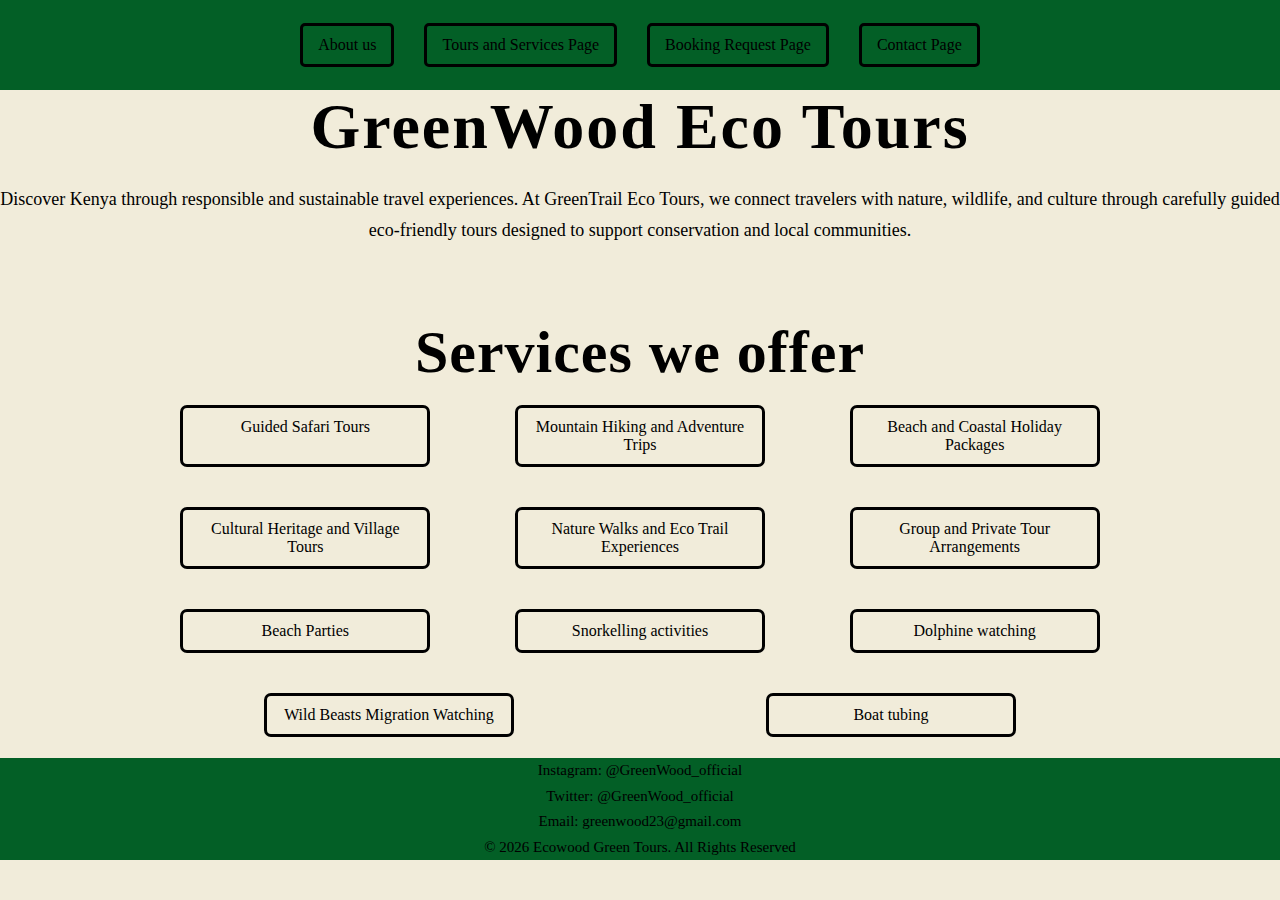
<file: index.html>
<!DOCTYPE html>
<html>
    <head>
        <meta charset="UTF-8">
        <meta name="viewport" content="width=device-width, initial-scale= 1.0">
        <meta name="description" content="A Kenyan eco-tourism company offering guided tours to national parks, cultural sites, and nature trails, with a strong focus on sustainability and community support.">
        <title> GreenWood Eco Tours </title>
        <link rel="icon" type="image" href="Images/paper-recycling.png">
        <link rel="stylesheet" href="styles.css">
    </head>
    <body>
        <!-- header section -->
        <header>
            <!-- navigation bar -->
        <nav>
            <ul>
                <li><a href="about.html"> About us </a></li>
                <li><a href="tsp.html"> Tours and Services Page </a></li>
                <li><a href="brp.html"> Booking Request Page </a></li>
                <li><a href="contact.html"> Contact Page </a></li>
            </ul>
        </nav>
        </header>
        <h1> GreenWood Eco Tours </h1>
        <p> Discover Kenya through responsible and sustainable travel experiences. At GreenTrail Eco Tours, we connect travelers with nature, wildlife, and culture through carefully guided eco-friendly tours designed to support conservation and local communities.</p>
        <!-- services -->
        <section id="services">
            <h2> Services we offer </h2>
            <ul>
                <li> Guided Safari Tours </li>
                <li> Mountain Hiking and Adventure Trips </li>
                <li> Beach and Coastal Holiday Packages </li>
                <li> Cultural Heritage and Village Tours </li>
                <li> Nature Walks and Eco Trail Experiences </li>
                <li> Group and Private Tour Arrangements </li>
                <li> Beach Parties </li>
                <li> Snorkelling activities </li>
                <li> Dolphine watching </li>
                <li> Wild Beasts Migration Watching </li>
                <li> Boat tubing </li>
            </ul>
        </section>
        <footer>
            <section id="socials">
                <p> Instagram: @GreenWood_official </p>
                <p> Twitter: @GreenWood_official </p>
                <p> Email: greenwood23@gmail.com </p>
                <p> &copy; 2026 Ecowood Green Tours. All Rights Reserved </p>
            </section>
        </footer>
    </body>
</html>
</file>
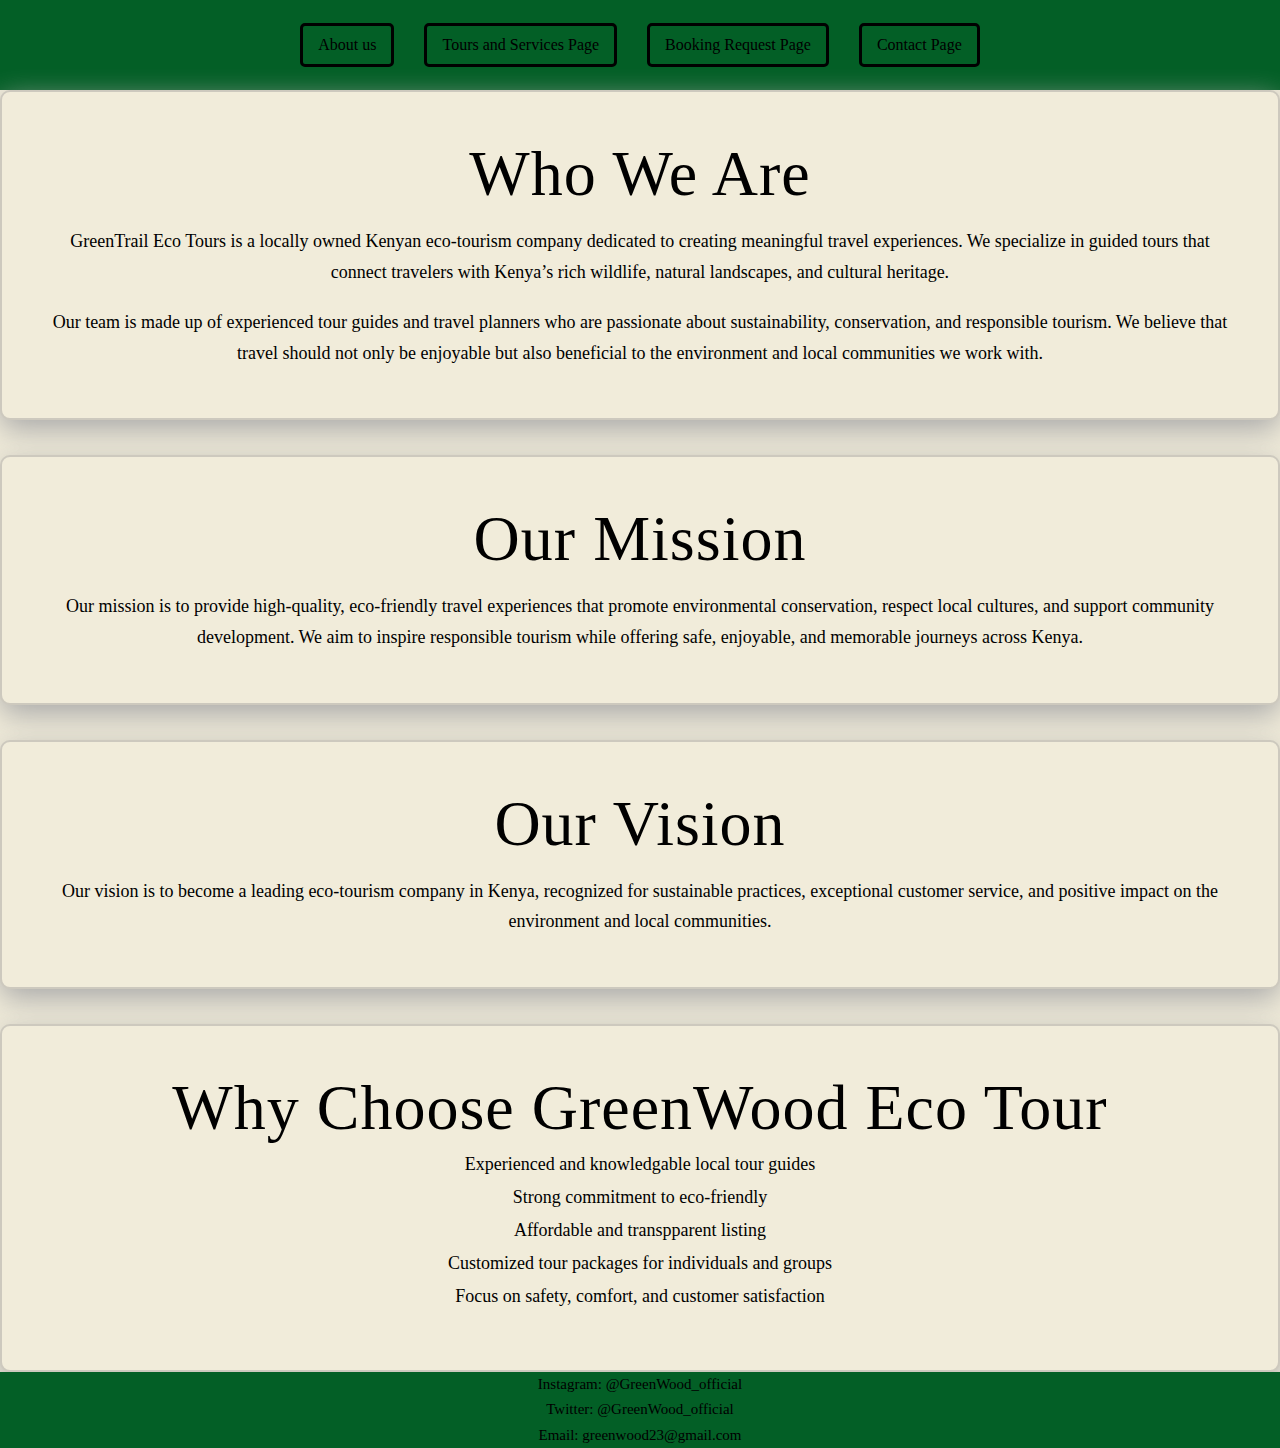
<file: about.html>
<!DOCTYPE html>
<html>
    <head>
        <meta charset="UTF-8">
        <meta name="viewport" content="width=device-width, initial-scale= 1.0">
        <meta name="description" content="A Kenyan eco-tourism company offering guided
         tours to national parks, cultural sites, and nature trails, with a strong focus
          on sustainability and community support.">
        <title> GreenWood Eco Tours - About Us </title>
        <link rel="icon" type="image" href="Images/paper-recycling.png">
        <link rel="stylesheet" href="styles.css">
    </head>
    <body>
        <!--header-->
        <header>
            <!-- navigation bar -->
        <nav>
            <ul>
                <li><a href="about.html"> About us </a></li>
                <li><a href="tsp.html"> Tours and Services Page </a></li>
                <li><a href="brp.html"> Booking Request Page </a></li>
                <li><a href="contact.html"> Contact Page </a></li>
            </ul>
        </nav>
        </header>
        <!-- Who we are -->
        <article>
            <h2> Who We Are </h2>
            <p> GreenTrail Eco Tours is a locally owned Kenyan eco-tourism company
                 dedicated to creating meaningful travel experiences. We specialize 
                 in guided tours that connect travelers with Kenya’s rich wildlife, 
                 natural landscapes, and cultural heritage.</p>
            <p> Our team is made up of experienced tour guides and travel planners who
                 are passionate about sustainability, conservation, and responsible tourism.
                  We believe that travel should not only be enjoyable but also beneficial to
                   the environment and local communities we work with.</p>     
        </article>
        <!-- mission -->
        <section id="mission">
            <h2> Our Mission </h2>
            <p> Our mission is to provide high-quality, eco-friendly travel experiences that
                 promote environmental conservation, respect local cultures, and support 
                 community development. We aim to inspire responsible tourism while offering safe,
                  enjoyable, and memorable journeys across Kenya.</p>
        </section>
        <!-- vision -->
        <section id="vision">
            <h2> Our Vision </h2>
            <p>
                Our vision is to become a leading eco-tourism company in Kenya, recognized for 
                sustainable practices, exceptional customer service, and positive impact on the
                 environment and local communities.
            </p>
        </section>
        <!--why choose us-->
        <section id="wcu">
            <h2> Why Choose GreenWood Eco Tour </h2>
            <ul>
                <li> Experienced and knowledgable local tour guides </li>
                <li> Strong commitment to eco-friendly </li>
                <li> Affordable and transpparent listing </li>
                <li> Customized tour packages for individuals and groups </li>
                <li> Focus on safety, comfort, and customer satisfaction </li>
            </ul> 
        </section>
        <!--footer-->
        <footer>
            <section id="socials">
                <p> Instagram: @GreenWood_official </p>
                <p> Twitter: @GreenWood_official </p>
                <p> Email: greenwood23@gmail.com </p>
            </section>
        </footer>
    </body>
</html>
</file>
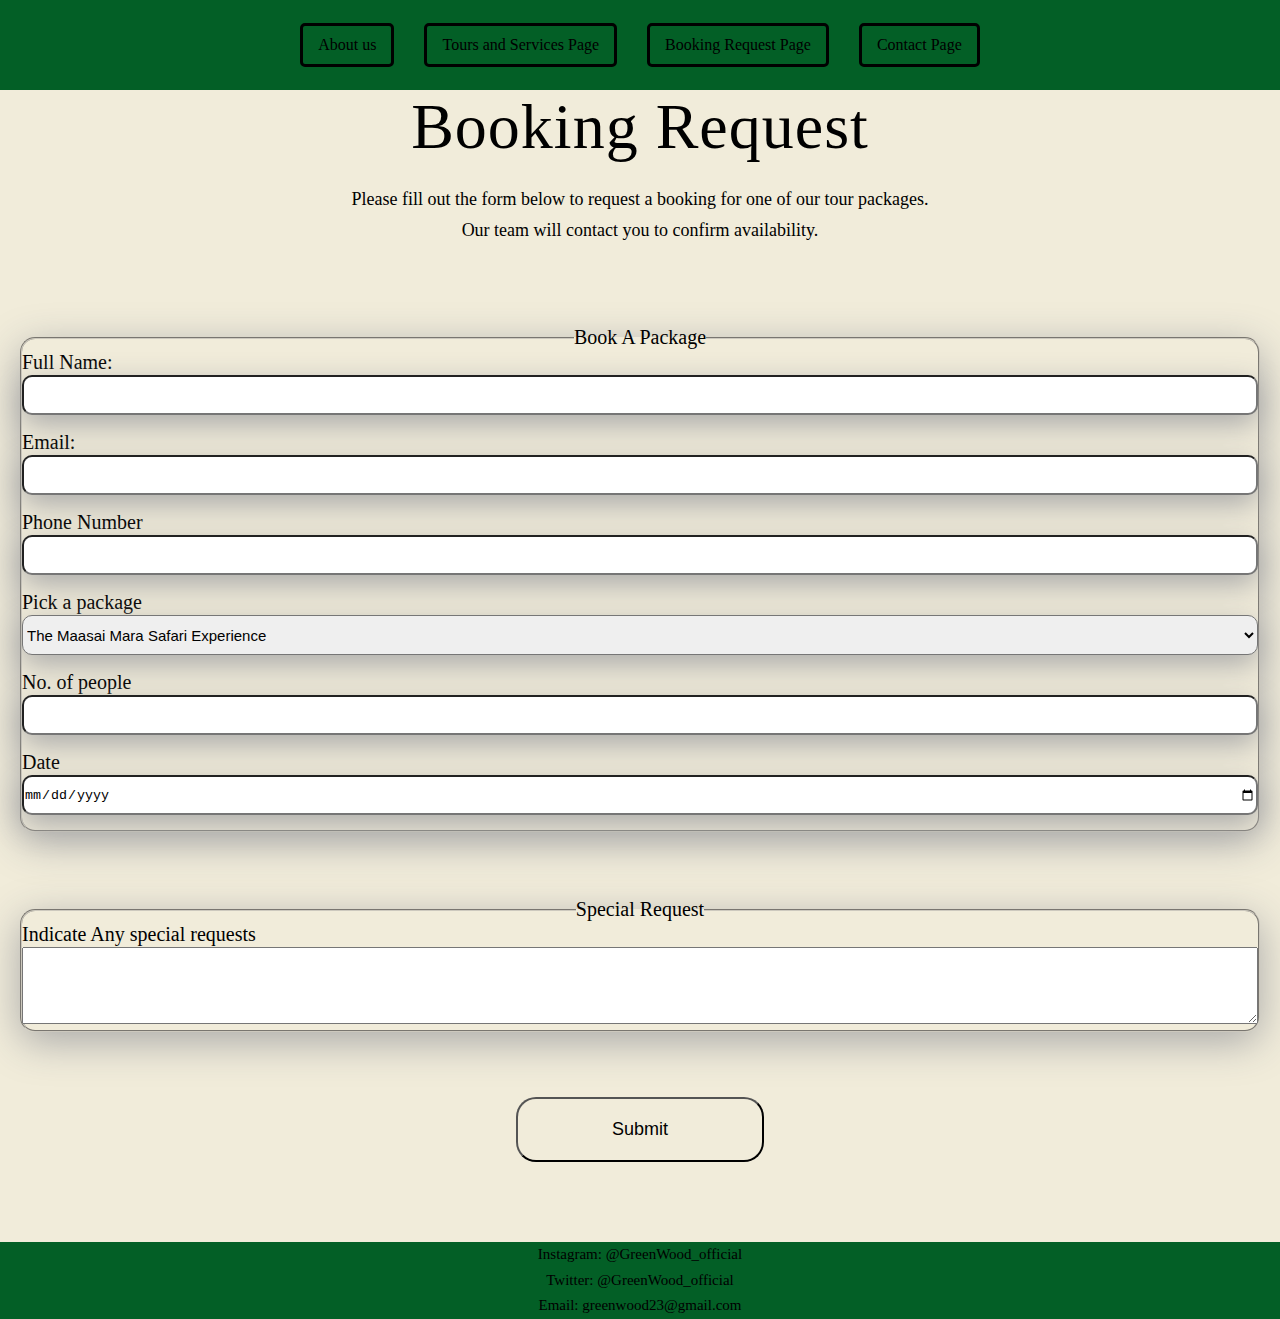
<file: brp.html>
<!DOCTYPE html>
<html>
    <head>
        <meta charset="UTF-8">
        <meta name="viewport" content="width=device-width, initial-scale= 1.0">
        <meta name="description" content="A Kenyan eco-tourism company offering guided tours to national parks, cultural sites, and nature trails, with a strong focus on sustainability and community support.">
        <title> GreenWood Eco Tours - Booking Form </title>
        <link rel="icon" type="image" href="Images/paper-recycling.png">
        <link rel="stylesheet" href="styles.css">
    </head>
    <body>
        <!-- header section -->
        <header>
            <!-- navigation bar -->
        <nav>
            <ul>
                <li><a href="about.html"> About us </a></li>
                <li><a href="tsp.html"> Tours and Services Page </a></li>
                <li><a href="brp.html"> Booking Request Page </a></li>
                <li><a href="contact.html"> Contact Page </a></li>
            </ul>
        </nav>
        </header>
        <h2> Booking Request </h2>
        <p> Please fill out the form below to request a booking for one of our 
            tour packages. <br> Our team will contact you to confirm availability.</p>
        <section id="form">
            <!--booking form-->
            <form id="book">
                <fieldset>
                    <legend> Book A Package </legend>
                    <label> Full Name: </label><br>
                    <input type="text" name="name" required><br>
                    <label> Email: </label><br>
                    <input type="email" name="email" required><br>
                    <label> Phone Number </label><br>
                    <input type="tel" name="number" required><br>
                    <label for="packages"> Pick a package </label><br>
                    <select id="packages" name="packages">
                        <option value="maasai"> The Maasai Mara Safari Experience </option>
                        <option value="mkh"> Mount Kenya Hiking Adventure </option>
                        <option value="diani">Diani Beach Relaxation Tour  </option>
                    </select><br>
                    <label> No. of people </label><br>
                    <input type="number" name="number" required><br>
                    <label> Date </label><br>
                    <input type="date" name="date" required><br>
                </fieldset><br>
            </form>
            <form id="request">
                <fieldset>
                    <legend> Special Request</legend>
                    <label> Indicate Any special requests </label><br>
                    <textarea name="message" rows="5" columns="20"> </textarea><br>
                </fieldset>
            </form>
            <button type="submit" name="submit"> Submit </button>
        </section>
        <!--footer-->
        <footer>
            <section id="socials">
                <p> Instagram: @GreenWood_official </p>
                <p> Twitter: @GreenWood_official </p>
                <p> Email: greenwood23@gmail.com </p>
            </section>
        </footer>
    </body>
</html>
</file>
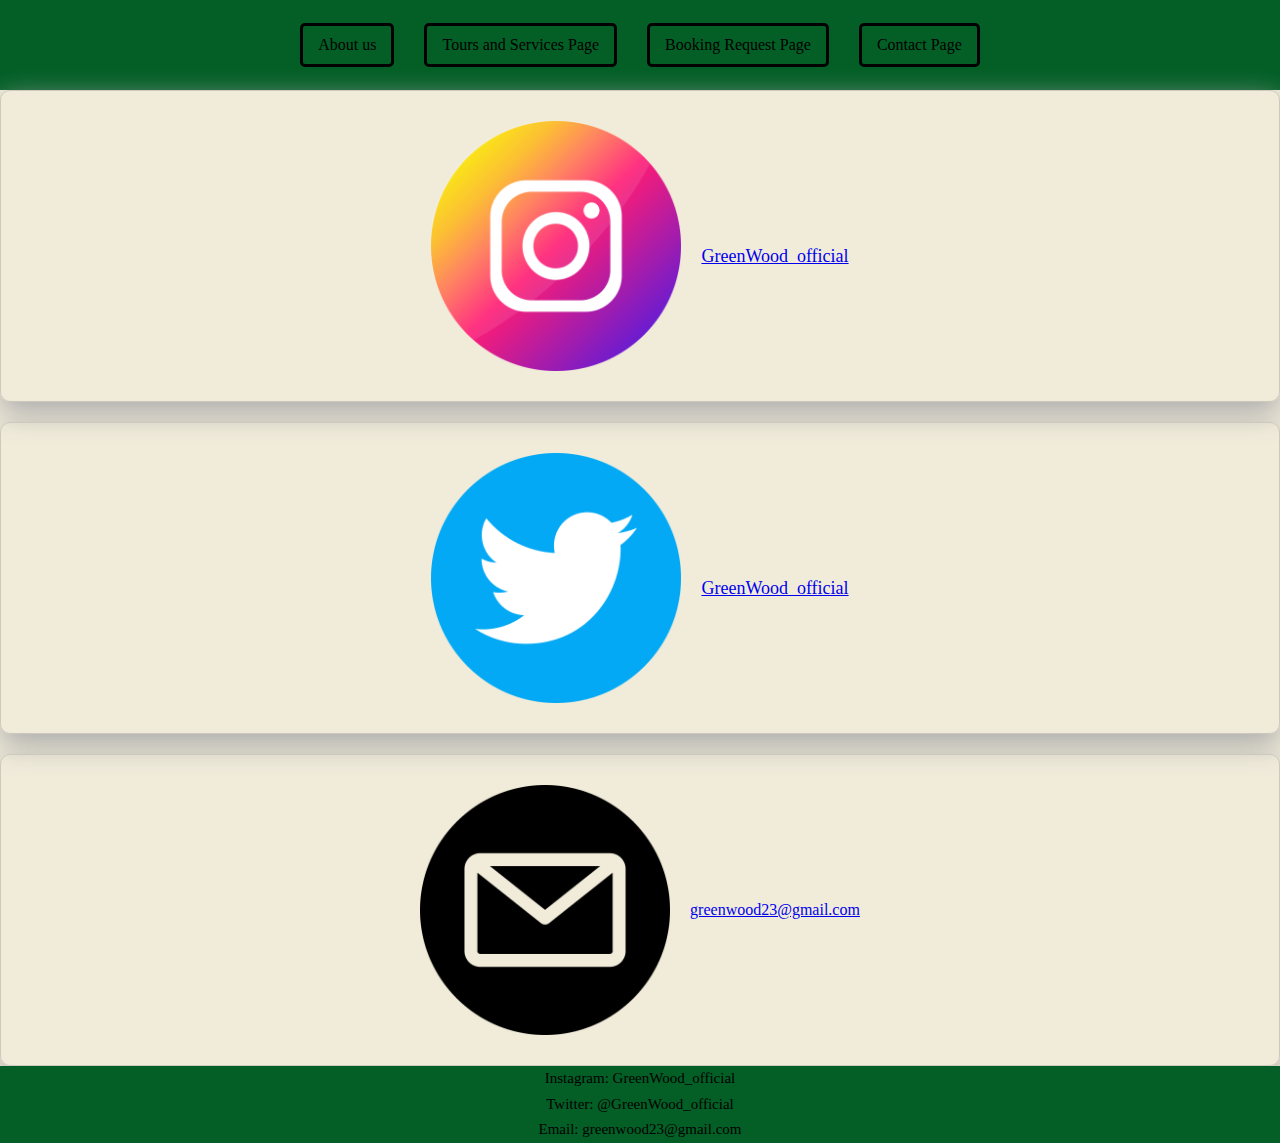
<file: contact.html>
<!DOCTYPE html>
<html>
    <head>
        <meta charset="UTF-8">
        <meta name="viewport" content="width=device-width, initial-scale= 1.0">
        <meta name="description" content="A Kenyan eco-tourism company offering guided tours to national parks, cultural sites, and nature trails, with a strong focus on sustainability and community support.">
        <title> GreenWood Eco Tours - Contact Us</title>
        <link rel="icon" type="image" href="Images/paper-recycling.png">
        <link rel="stylesheet" href="styles.css">
    </head>
    <body>
        <!--header-->
        <header>
            <!-- navigation bar -->
        <nav>
            <ul>
                <li><a href="about.html"> About us </a></li>
                <li><a href="tsp.html"> Tours and Services Page </a></li>
                <li><a href="brp.html"> Booking Request Page </a></li>
                <li><a href="contact.html"> Contact Page </a></li>
            </ul>
        </nav>
        </header>
        <!--socials-->
        <!--Instagram-->
        <section id="insta">
            <img src="Images/instagram.png" alt="Instagram" width="250px" height="250px">
            <p>
                <a href="Instagram.com"> GreenWood_official</a>
            </p>
        </section>
        <!--Twitter-->
        <section id="x">
            <img src="Images/twitter.png" alt="twitter" width="250px" height="250px">
            <p>
                <a href="Twitter.com"> GreenWood_official </a>
            </p>
        </section>
        <!--email-->
        <section id="email">
            <img src="Images/email.png"  alt="email" width="250px" height="250px">
            <a href="mailto:greenwood23@gmail.com"> greenwood23@gmail.com </a>
        </section>
        <!--footer-->
        <footer>
            <section id="socials">
                <p> Instagram: GreenWood_official</p>
                <p> Twitter: @GreenWood_official </p>
                <p> Email: greenwood23@gmail.com </p>
            </section>
        </footer>
    </body>
</html>
</file>
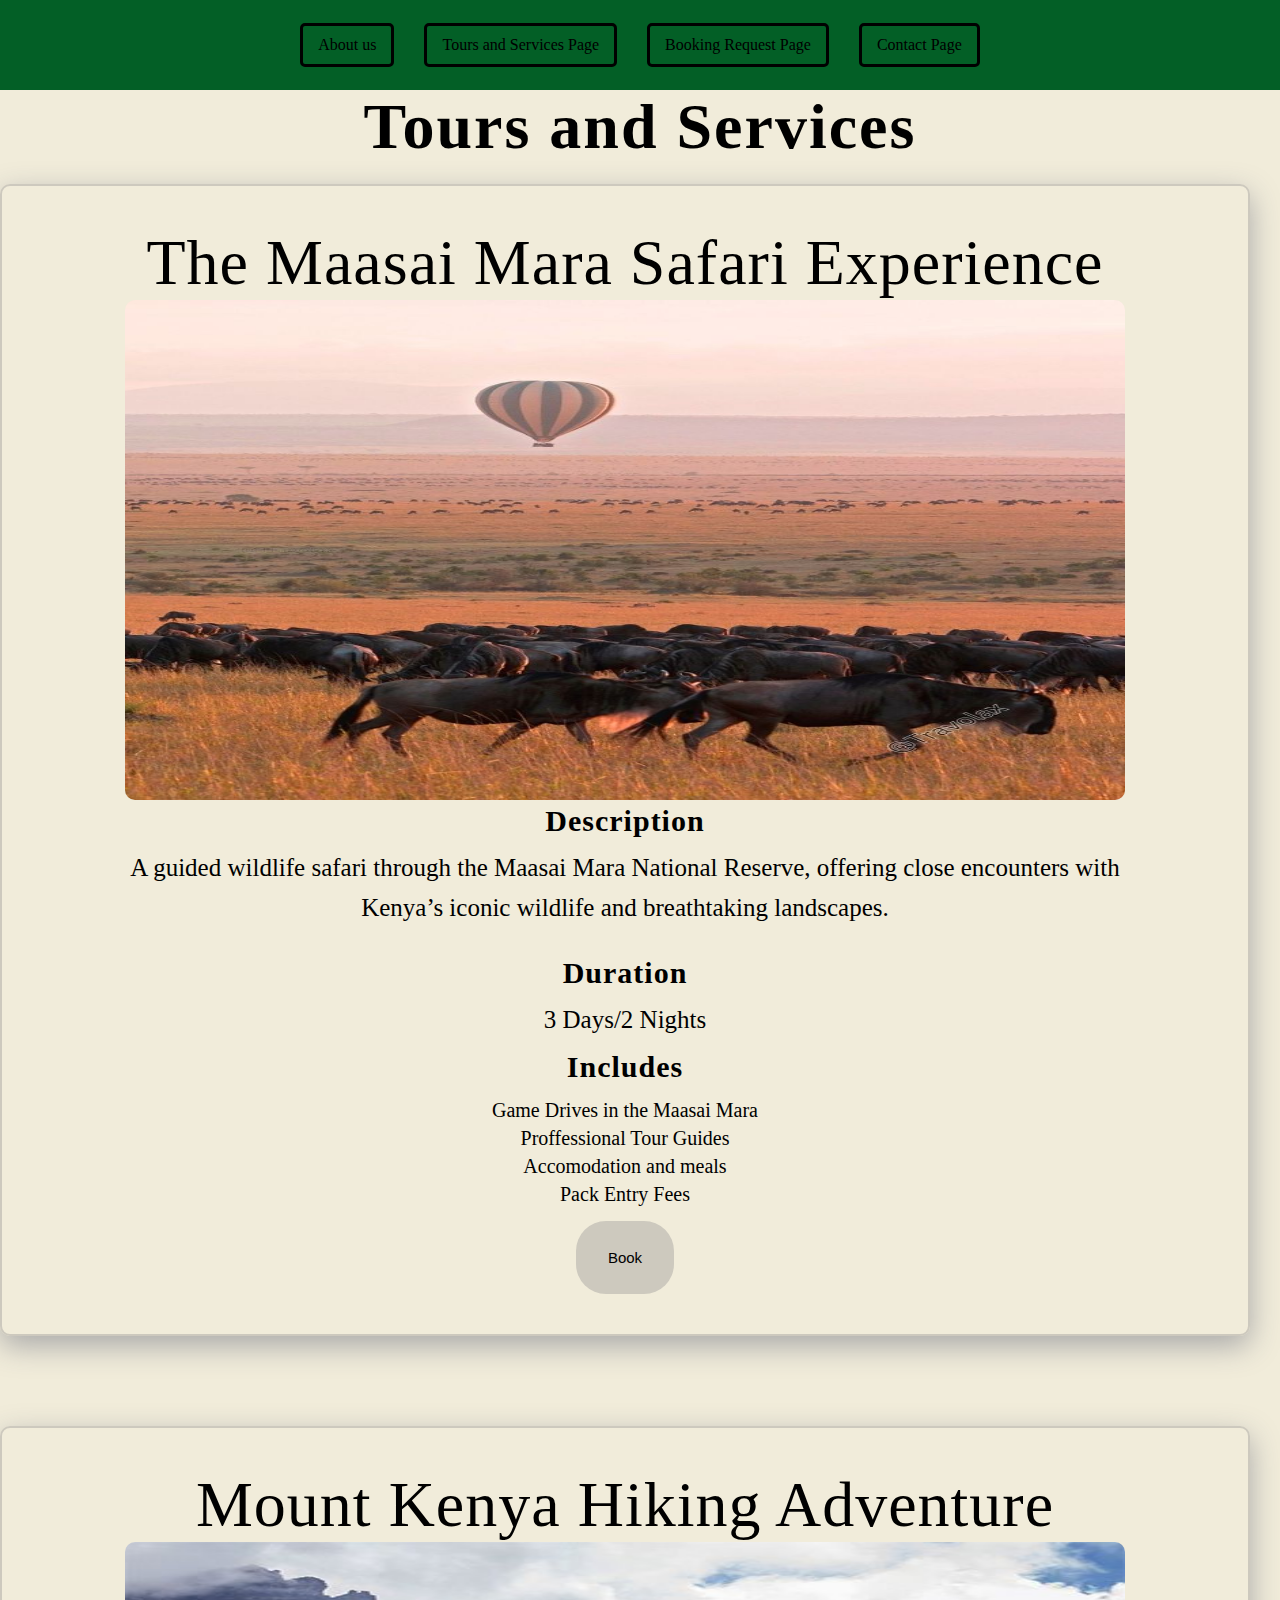
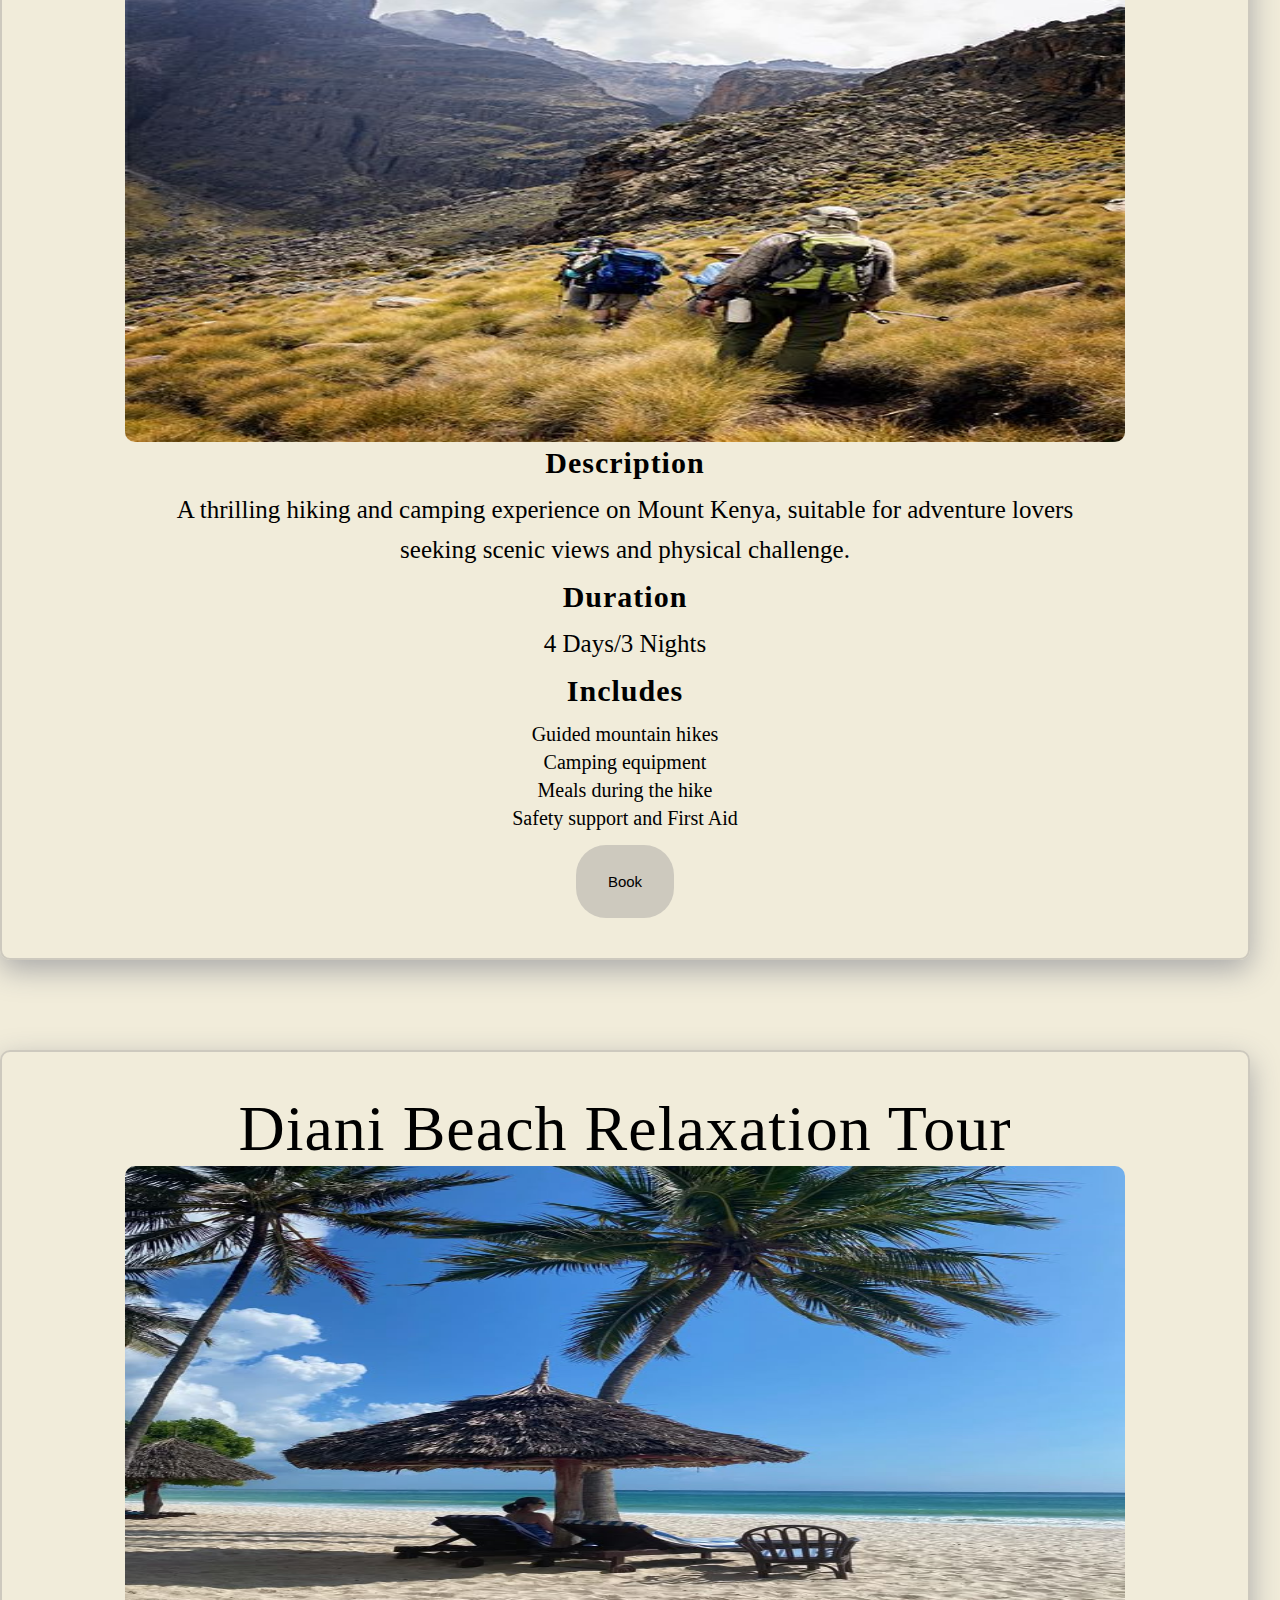
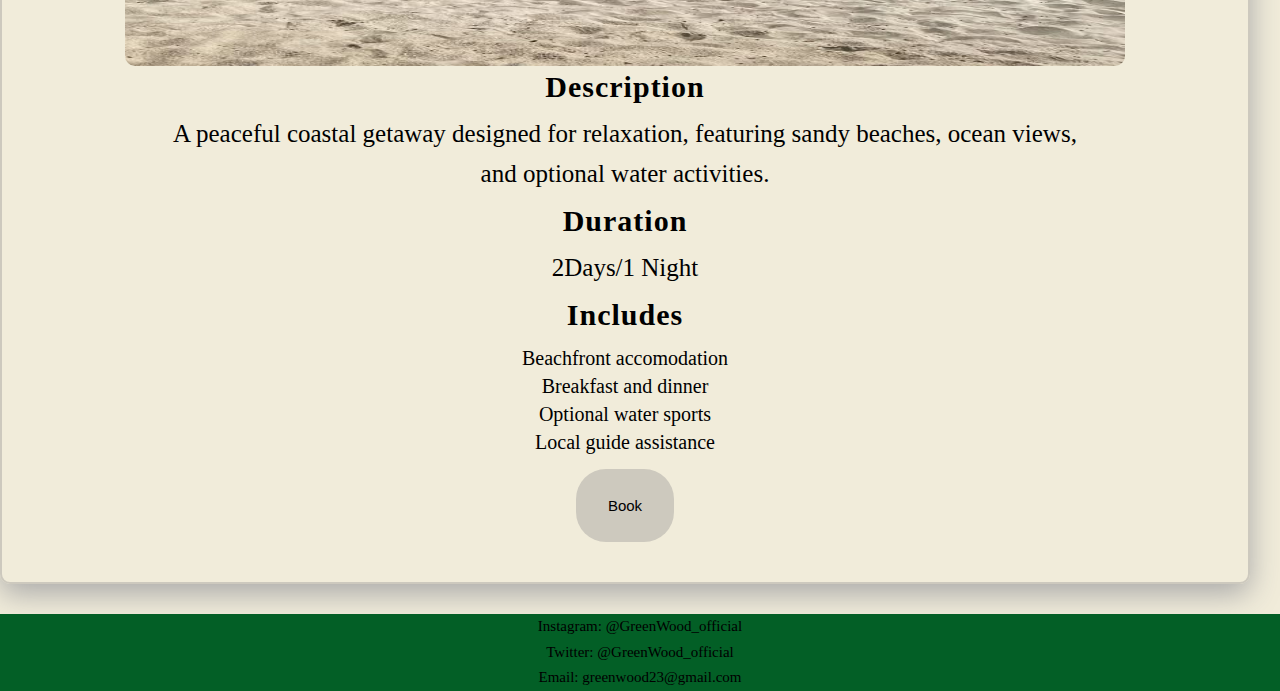
<file: tsp.html>
<!DOCTYPE html>
<html>
    <head>
        <meta charset="UTF-8">
        <meta name="viewport" content="width=device-width, initial-scale= 1.0">
        <meta name="description" content="A Kenyan eco-tourism company offering guided tours to national parks, cultural sites, and nature trails, with a strong focus on sustainability and community support.">
        <title> GreenWood Eco Tours - Our Tours/Services </title>
        <link rel="icon" type="image" href="Images/paper-recycling.png">
        <link rel="stylesheet" href="styles.css">
    </head>
    <body>
        <!--header-->
        <header>
            <!-- navigation bar -->
        <nav>
            <ul>
                <li><a href="about.html"> About us </a></li>
                <li><a href="tsp.html"> Tours and Services Page </a></li>
                <li><a href="brp.html"> Booking Request Page </a></li>
                <li><a href="contact.html"> Contact Page </a></li>
            </ul>
        </nav>
        </header>
        <h1> Tours and Services </h1>
        <!--Maasai Mara Package-->
        <section id="maasai">
            <h2> The Maasai Mara Safari Experience </h2>
            <img src="Images/The Great Migration — Maasai Mara, Kenya 🌍….jpg">
            <h4> Description </h4> 
            <p> A guided wildlife safari through the Maasai Mara National Reserve,
                 offering close encounters with <br> Kenya’s iconic wildlife and 
                 breathtaking landscapes.
            </p><br>
            <h4> Duration </h4>
            <p>
                3 Days/2 Nights
            </p>
            <h4> Includes </h4>
            <ul>
                <li> Game Drives in the Maasai Mara </li>
                <li> Proffessional Tour Guides </li>
                <li> Accomodation and meals </li>
                <li> Pack Entry Fees </li>
            </ul>
            <button type="button"> Book </button>
        </section>
        <!--Mount Kenya package-->
        <section id="mkh">
            <h2> Mount Kenya Hiking Adventure </h2>
            <img src="Images/Mt Kenya_ Africa's OTHER big mountain - Australian….jpg" height="300px" width="300px">
            <h4> Description </h4>
            <p>
                A thrilling hiking and camping experience on Mount Kenya, suitable 
                for adventure lovers <br> seeking scenic views and physical challenge.
            </p>
            <h4> Duration </h4>
            <p>
                4 Days/3 Nights
            </p>
            <h4> Includes </h4>
            <ul>
                <li> Guided mountain hikes </li>
                <li> Camping equipment </li>
                <li> Meals during the hike </li>
                <li> Safety support and First Aid </li>
            </ul>
            <button type="button"> Book </button>
        </section>
        <!--Diani package-->
        <section id="diani">
            <h2> Diani Beach Relaxation Tour </h2>
            <img src="Images/Diani Beach, Kenya.jpg" height="300px" width="300px">
            <h4> Description </h4>
            <p>
                A peaceful coastal getaway designed for relaxation, featuring sandy beaches,
                 ocean views, <br>  and optional water activities.
            </p>
            <h4> Duration </h4>
            <p> 2Days/1 Night </p>
            <h4> Includes </h4>
            <ul>
                <li> Beachfront accomodation </li>
                <li> Breakfast and dinner </li>
                <li> Optional water sports </li>
                <li> Local guide assistance </li>
            </ul>
            <button type="button"> Book </button>
        </section>
        <!--footer-->
        <footer>
            <section id="socials">
                <p> Instagram: @GreenWood_official </p>
                <p> Twitter: @GreenWood_official </p>
                <p> Email: greenwood23@gmail.com </p>
            </section>
        </footer>
    </body>
</html>
</file>
<file: styles.css>
* {
    margin: 0;
    padding: 0;
    box-sizing: border-box;
}


body {
    text-align: center;
    background-color: #f1ecda;
}

/* HEADER */
header {
    background-color: #035f26;
    background-attachment: scroll;
    background-size: 30% ;
    margin: 0px;
}

/* NAV BAR */
header nav {
    display: flex;
    justify-content: center;
    align-items: center;
    height: 90px;
    padding: 20px;
}

/* REMOVING THE DEFAULT STYLE */
header nav ul {
    display: flex;
    list-style: none;
    gap: 30px;
}

/* THE LINKS */
header nav ul li a {
    color: black;
    font-family: Georgia, 'Times New Roman', Times, serif;
    text-decoration: none;
    padding: 10px 15px;
    border-radius: 5px;
    transition: all 0.5s ease;
    display: inline-block;
    border-style: solid;
}

/* HOVER EFFECTS */
header nav ul li a:hover {
    background-color: azure;
    transform: translateY(-2px);
}

h1 {
    font-family: Georgia, 'Times New Roman', Times, serif;
    font-size: 4rem;
    font-weight: bold;
    letter-spacing: 2px;
}

p {
    font-size: 18px;
    line-height: 1.7;
    margin-top: 20px;
    font-weight: 400;
    font-family: Georgia, serif;
}

/* Services */
#services {
   margin-top: 30px;
   background: #f1ecda;
   border-style: solid;
   border-color: #f1ecda;
   margin-top: 70px;
}

#services h2 {
    font-size: 60px;
    font-weight: 600;
}

#services ul {
    border-style: solid;
    border-color: #f1ecda;
   list-style: none;
   padding: 0;
   margin: 0;
   max-width: 1000px;
   margin: 0 auto;
   display: flex;
   justify-content: center;
   flex-wrap: wrap;
   gap: 10px;
}

#services li {
    margin-top: 10px;
    border-style: solid;
    width: 250px;
    max-width: 800px;
    margin: 15px auto;
    border-radius: 7px;
    padding: 10px;
}

/* FOOTER */
footer {
    background-color: #035f26;
    background-attachment: scroll;
    background-size: 20%;
    text-align: center;
}

footer p {
    font-size: 15px;
    margin: 0;
}

/* WHO WE ARE */
h2 {
    font-family: Georgia, 'Times New Roman', Times, serif;
    font-size: 4rem;
    font-weight: lighter;
    letter-spacing: 1px;
}

article {
    background-color: #f1ecda;
    padding: 50px;
    margin-top: 0;
    margin-bottom: 35px;
    font-size: 18px;
    line-height: 1;
    border: 2px solid #cdc9be;
    border-radius: 10px;
    box-shadow:0 10px 30px darkgrey;
}

#mission {
    background-color: #f1ecda;
    padding: 50px;
    margin-bottom: 35px;
    font-size: 18px;
    line-height: 1;
    border: 2px solid #cdc9be;
    border-radius: 10px;
    box-shadow:0 10px 30px darkgrey;
}

#vision {
    background-color: #f1ecda;
    padding: 50px;
    margin-bottom: 35px;
    font-size: 18px;
    line-height: 1;
    border: 2px solid #cdc9be;
    border-radius: 10px;
    box-shadow:0 10px 30px darkgrey;
}

#wcu {
    background-color: #f1ecda;
    padding: 50px;
    margin-bottom: 0;
    font-size: 18px;
    line-height: 1;
    border: 2px solid #cdc9be;
    border-radius: 10px;
    box-shadow:0 10px 30px darkgrey;
}

#wcu ul {
    list-style: none;
    margin: 4px;
    justify-content: center;
}

#wcu li {
    margin: 15px auto;
}

/* TOURS AND SERVICES */
/* MAASAI MARA PACKAGE */
#maasai {
    max-width: 1250px;
    margin-top: 20px;
    margin-bottom: 90px;
    padding: 40px;
    border: 2px solid #cdc9be;
    border-radius: 10px;
    box-shadow: 0 10px 30px darkgrey;
}
#maasai img {
    max-width: 100%;
    width: 1000px;
    height: 500px;
    border-radius: 10px;
}
#maasai h4 {
    font-size: 30px;
    font-weight: bolder;
    letter-spacing: 1px;
}
#maasai p {
    margin: 10px 0;
    font-size: 25px;
    line-height: 1.6;
}
#maasai ul {
    list-style: none;
    padding: 10px;
}
#maasai li{
    margin: 5px auto;
    font-size: 20px;
}
#maasai button {
    background-color: #cdc9be;
    color: black;
    border: none;
    padding: 28px 32px;
    border-radius: 30px;
    font-size: 15px;
    cursor: pointer;
    transition: 0.5s;
}
#maasai button:hover {
    background-color: darkgrey;
}

/* MOUNT KENYA PACKAGE */
#mkh {
    max-width: 1250px;
    margin-bottom: 90px;
    padding: 40px;
    border: 2px solid #cdc9be;
    border-radius: 10px;
    box-shadow: 0 10px 30px darkgrey;
}
#mkh img {
    max-width: 100%;
    width: 1000px;
    height: 500px;
    border-radius: 10px;
}
#mkh h4 {
    font-size: 30px;
    font-weight: bolder;
    letter-spacing: 1px;
}
#mkh p {
    margin: 10px 0;
    font-size: 25px;
    line-height: 1.6;
}
#mkh ul {
    list-style: none;
    padding: 10px;
}
#mkh li{
    margin: 5px auto;
    font-size: 20px;
}
#mkh button {
    background-color: #cdc9be;
    color: black;
    border: none;
    padding: 28px 32px;
    border-radius: 30px;
    font-size: 15px;
    cursor: pointer;
    transition: 0.5s;
}
#mkh button:hover {
    background-color: darkgrey;
}

/* DIANI PACKAGE */
#diani {
    max-width: 1250px;
    margin-bottom: 30px;
    padding: 40px;
    border: 2px solid #cdc9be;
    border-radius: 10px;
    box-shadow: 0 10px 30px darkgrey;
}
#diani img {
    max-width: 100%;
    width: 1000px;
    height: 500px;
    border-radius: 10px;
}
#diani h4 {
    font-size: 30px;
    font-weight: bolder;
    letter-spacing: 1px;
}
#diani p {
    margin: 10px 0;
    font-size: 25px;
    line-height: 1.6;
}
#diani ul {
    list-style: none;
    padding: 10px;
}
#diani li{
    margin: 5px auto;
    font-size: 20px;
}
#diani button {
    background-color: #cdc9be;
    color: black;
    border: none;
    padding: 28px 32px;
    border-radius: 30px;
    font-size: 15px;
    cursor: pointer;
    transition: 0.5s;
}
#diani button:hover {
    background-color: darkgrey;
}
/* FORM PAGE */
#form {
    display: flex;
    justify-content: center;
    flex-wrap: wrap;
    gap: 40px;
    align-items: center;
    padding: 80px 20px;;
    background-color: #f1ecda;
}
#book, #request {
    background-color: #f1ecda;
    width: 100%;
    height: 100%;
    max-height: 900px;
    line-height: 25px;
    font-size: 20px;
    text-align: left;
}
#book legend {
    text-align: center;
}
#book input, select {
    margin-bottom: 15px;
    width: 100%;
    height: 40px;
    border-radius: 10px;
    border-style: 1px hidden #cdcdcd;
    box-shadow: 0 10px 30px darkgrey;
}
#book fieldset {
    border-color: #cdc9be;
    box-shadow: 0 10px 40px darkgrey;
    border-radius: 15px;
}
#request legend {
    text-align: center;
}
#request input, select {
    margin-bottom: 15px;
    width: 100%;
    height: 40px;
    border-radius: 10px;
    border-style: 1px hidden #cdcdcd;
    box-shadow: 0 10px 30px darkgrey;
    font-family: Verdana, Geneva, Tahoma, sans-serif;
    font-size: 15px;
}
#request fieldset {
    border-color: #cdc9be;
    box-shadow: 0 10px 40px darkgrey;
    border-radius: 15px;
}
#request textarea {
    width: 100%;
}
#form button {
    display: block;
    width: 20%;
    margin-top: 25px;
    padding: 20px;
    border-radius: 20px;
    background-color:#f1ecda;
    font-size: 18px;
    cursor: pointer;
    transition: 0.3s ease;
}
#form button:hover {
    background-color: #cdcdcd;
}
#insta {
    display: flex;
    align-items: center;
    justify-content: center;
    gap: 20px;
    padding: 30px;
    border:1px solid #cdc9be;
    border-radius: 10px;
    box-shadow: 0 10px 30px darkgrey;
    margin-bottom: 20px;
}
#x {
    display: flex;
    align-items: center;
    justify-content: center;
    gap: 20px;
    padding: 30px;
    border:1px solid #cdc9be;
    border-radius: 10px;
    box-shadow: 0 10px 30px darkgrey;
    margin-bottom: 20px;
}
#email {
    display: flex;
    align-items: center;
    justify-content: center;
    gap: 20px;
    padding: 30px;
    border:1px solid #cdc9be;
    border-radius: 10px;
    box-shadow: 0 10px 30px darkgrey;
}
</file>
